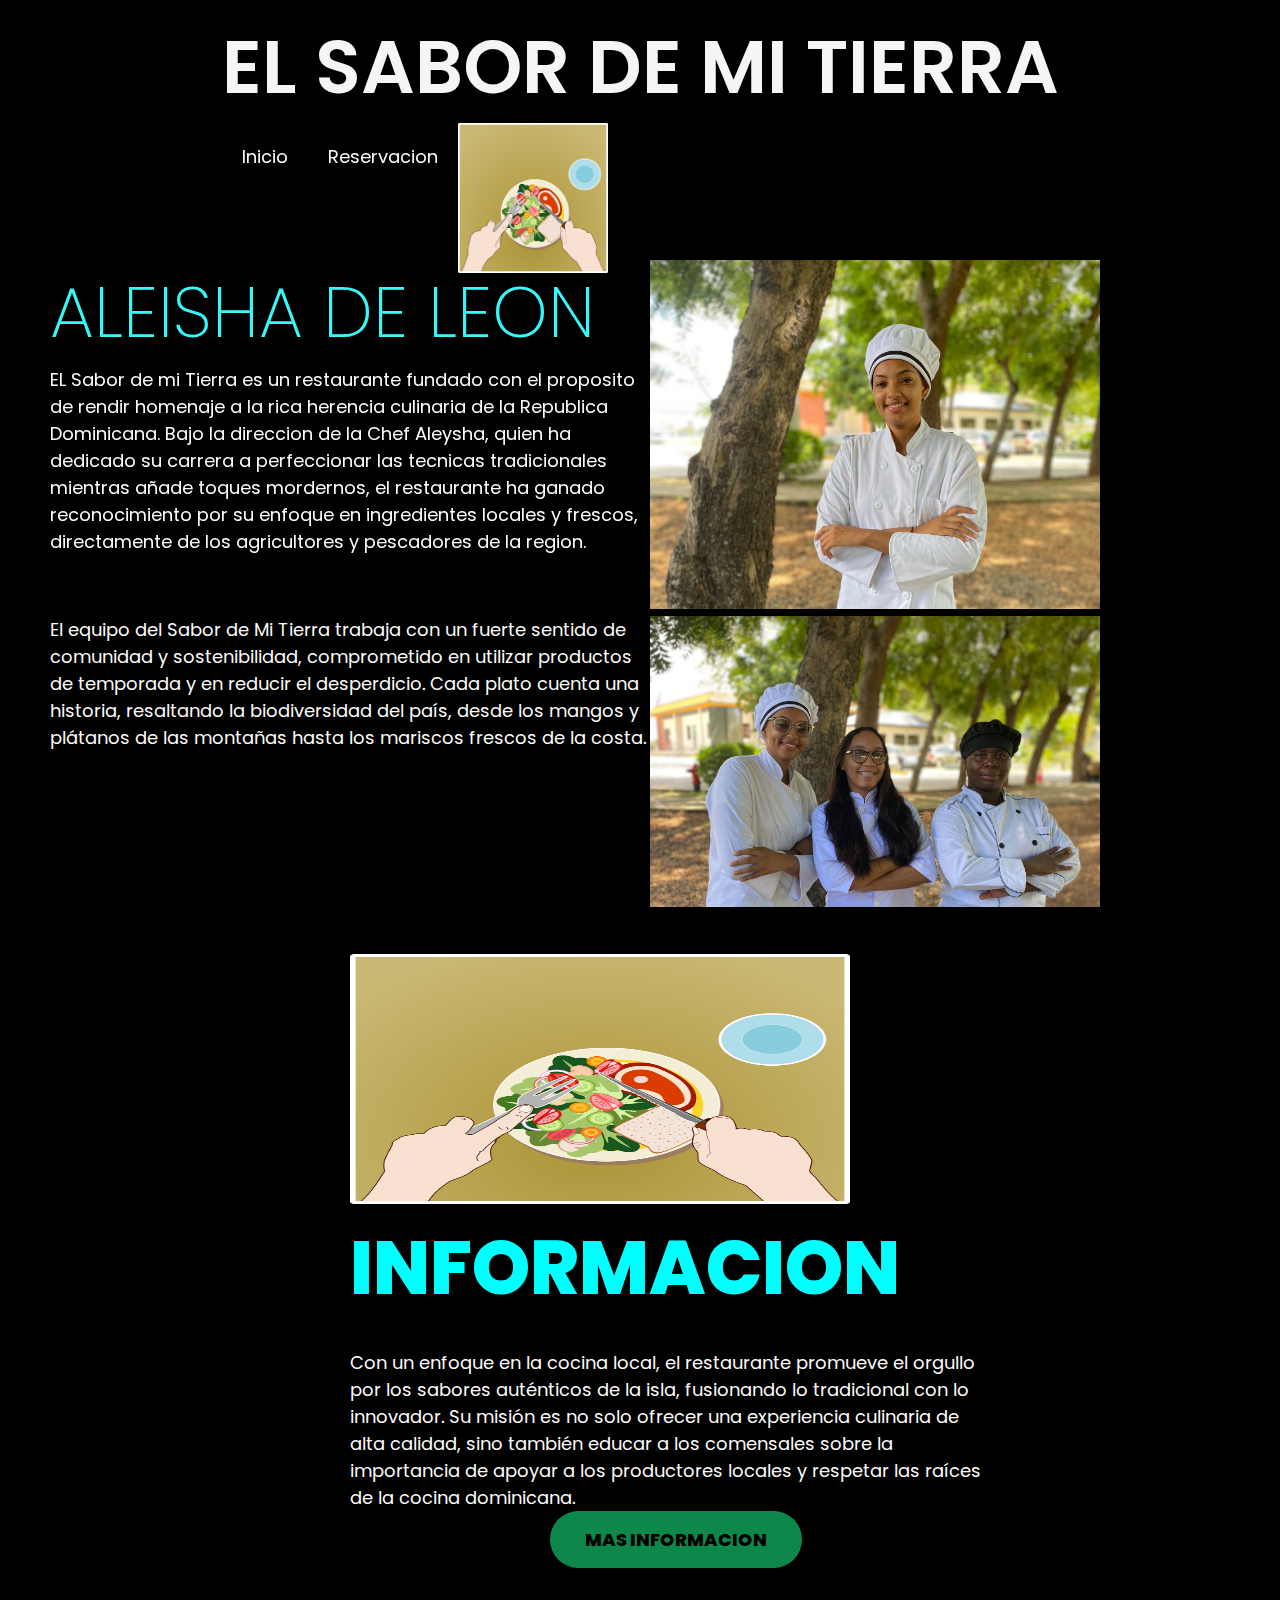
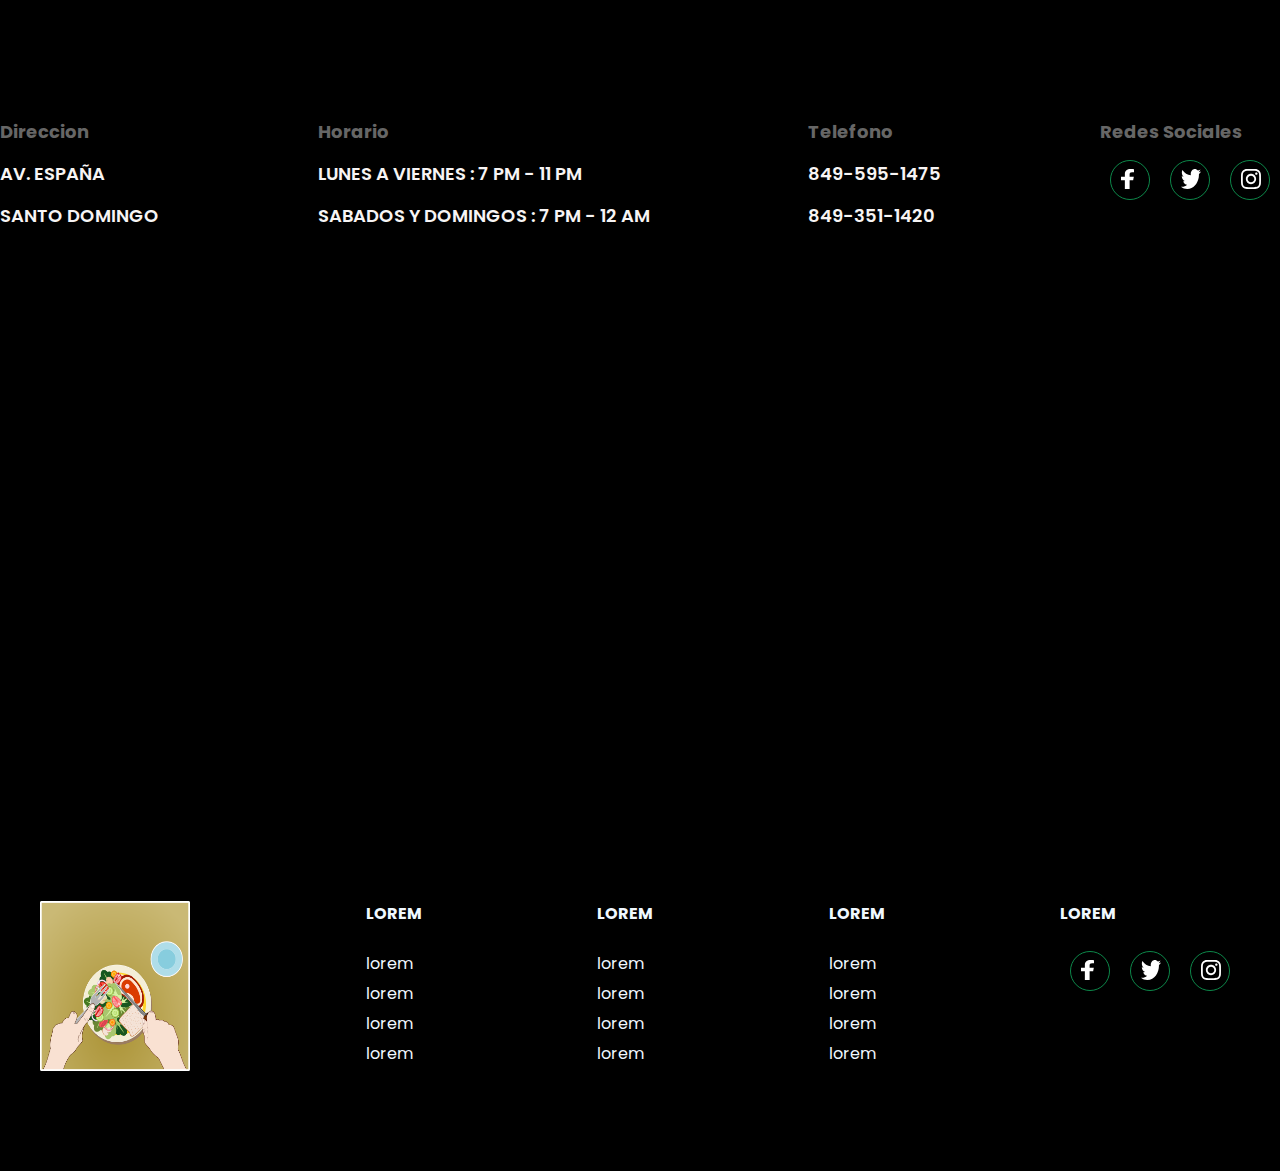
<file: Para Aleysha (1)/Para Aleysha/N.html>
<!DOCTYPE html>
<html lang="en">

<head>
    <meta charset="UTF-8">

    <meta name="viewport" content="width=device-width, initial-scale=1.0">
    <title>Nosotros</title>
    <link rel="stylesheet" href="https://cdn.jsdelivr.net/npm/swiper/swiper-bundle.min.css" />
    <link rel="stylesheet" href="style.css">
</head>

<body>
    <header>
        <div class="menu container">

            <img class="logo-1" src="img/food.webp" alt="">
            <input type="checkbox" id="menu" />
            <label for="menu">
                <img src="img/menu.png" class="menu-icono" alt="">
            </label>
            <div class="header-content container">

            </div>
            <nav class="navbar">
                <div class="tema">
                    <div class="tema-txt">
                        <h1>El Sabor de mi Tierra</h1>

                        <div class="menu-1">
                            <ul>
                                <li><a href="index.html">Inicio</a></li>
                                <li><a href="R.html">Reservacion</a></li>
                            </ul>
                        </div>
                        <img class="logo-2" src="img/food.webp" alt="">
                    </div>
                </div>

                <div class="header2-content container">

                    <div class="swiper mySwiper-1">
                        <div class="swiper-wrapper">

                            <div class="swiper-slide">
                                <div class="slider9">
                                    <div class="slider9-txt">
                                        <H4>Aleisha de Leon</H4>
                                        <p>
                                            EL Sabor de mi Tierra es un restaurante fundado con el proposito de rendir
                                            homenaje a la rica herencia culinaria de la Republica Dominicana. Bajo la
                                            direccion de la Chef Aleysha, quien ha dedicado su carrera a perfeccionar
                                            las tecnicas tradicionales mientras añade toques mordernos, el restaurante
                                            ha ganado reconocimiento por su enfoque en ingredientes locales y frescos,
                                            directamente de los agricultores y pescadores de la region.
                                        </p>
                                    </div>
                                    <div class="slider9-img">
                                        <img src="img/IMG-20241020-WA0015.jpg" alt="">
                                    </div>
                                </div>
                            </div>
                        </div>
                        <div class="swiper-slide">
                            <div class="slider9">
                                <div class="slider9-txt">
                                    <p>
                                        El equipo del Sabor de Mi Tierra trabaja con un fuerte sentido de comunidad y
                                        sostenibilidad, comprometido en utilizar productos de temporada y en reducir el
                                        desperdicio. Cada plato cuenta una historia, resaltando la biodiversidad del
                                        país, desde los mangos y plátanos de las montañas hasta los mariscos
                                        frescos de la costa.
                                    </p>
                                </div>
                                <div class="slider9-img">
                                    <img src="img/IMG-20241020-WA0014.jpg" alt="">
                                </div>
                            </div>
                        </div>
                    </div>
                </div>
            </nav>
        </div>

    </header>

    <section class="info-img">
        <div>
            <img src="img/food.webp" alt="">
        </div>

        <div class="info-txt">
            <h2>Informacion</h2>
            <p>
                Con un enfoque en la cocina local, el restaurante promueve el orgullo por los sabores auténticos de la
                isla, fusionando lo tradicional con lo innovador. Su misión es no solo ofrecer una experiencia culinaria
                de alta calidad, sino también educar a los comensales sobre la importancia de apoyar a los productores
                locales y respetar las raíces de la cocina dominicana.
                <a href="#" class="btn-2">Mas Informacion</a>
        </div>

    </section>

    <section class="horario">
        <div class="horario-txt">
            <div class="txt">
                <h4>Direccion</h4>
                <p>Av. España</p>
                <p>Santo Domingo</p>
            </div>
            <div class="txt">
                <h4>Horario</h4>
                <p>Lunes a Viernes : 7 pm - 11 pm</p>
                <p>Sabados y Domingos : 7 pm - 12 am</p>
            </div>
            <div class="txt">
                <h4>Telefono</h4>
                <p>849-595-1475</p>
                <p>849-351-1420</p>
            </div>
            <div class="txt">
                <h4>Redes Sociales</h4>
                <div class="socials">
                    <a href="#">
                        <div class="social">
                            <img src="img/s1.svg" alt="">

                        </div>
                    </a>
                    <a href="#">
                        <div class="social">
                            <img src="img/s2.svg" alt="">

                        </div>
                    </a>
                    <a href="#">
                        <div class="social">
                            <img src="img/s3.svg" alt="">

                        </div>
                    </a>
                </div>
            </div>
        </div>
    </section>

    <section>
        <iframe class="map" 
            src="https://www.google.com/maps/embed?pb=!1m18!1m12!1m3!1d121090.55491241552!2d-69.94687995!3d18.48004235!2m3!1f0!2f0!3f0!3m2!1i1024!2i768!4f13.1!3m3!1m2!1s0x8eaf89f1107ea5ab%3A0xd6c587b82715c164!2sSanto%20Domingo!5e0!3m2!1ses-419!2sdo!4v1729890390942!5m2!1ses-419!2sdo"
            width="100%" height="450" style="border:0;" allowfullscreen="" loading="lazy"
            referrerpolicy="no-referrer-when-downgrade"></iframe>
    </section>

    <footer class="footer container">
        <img class="logo-2" src="img/food.webp" alt="">
        <div class="links">
            <h4>Lorem</h4>
            <ul>
                <li><a href="#">lorem</a></li>
                <li><a href="#">lorem</a></li>
                <li><a href="#">lorem</a></li>
                <li><a href="#">lorem</a></li>
            </ul>
        </div>
        <div class="links">
            <h4>Lorem</h4>
            <ul>
                <li><a href="#">lorem</a></li>
                <li><a href="#">lorem</a></li>
                <li><a href="#">lorem</a></li>
                <li><a href="#">lorem</a></li>
            </ul>
        </div>
        <div class="links">
            <h4>Lorem</h4>
            <ul>
                <li><a href="#">lorem</a></li>
                <li><a href="#">lorem</a></li>
                <li><a href="#">lorem</a></li>
                <li><a href="#">lorem</a></li>
            </ul>
        </div>
        <div class="links">
            <h4>Lorem</h4>
            <div class="socials">
                <a href="#">
                    <div class="social">
                        <img src="img/s1.svg" alt="">

                    </div>
                </a>
                <a href="#">
                    <div class="social">
                        <img src="img/s2.svg" alt="">

                    </div>
                </a>
                <a href="#">
                    <div class="social">
                        <img src="img/s3.svg" alt="">

                    </div>
                </a>
            </div>
        </div>

    </footer>
</body>
</file>
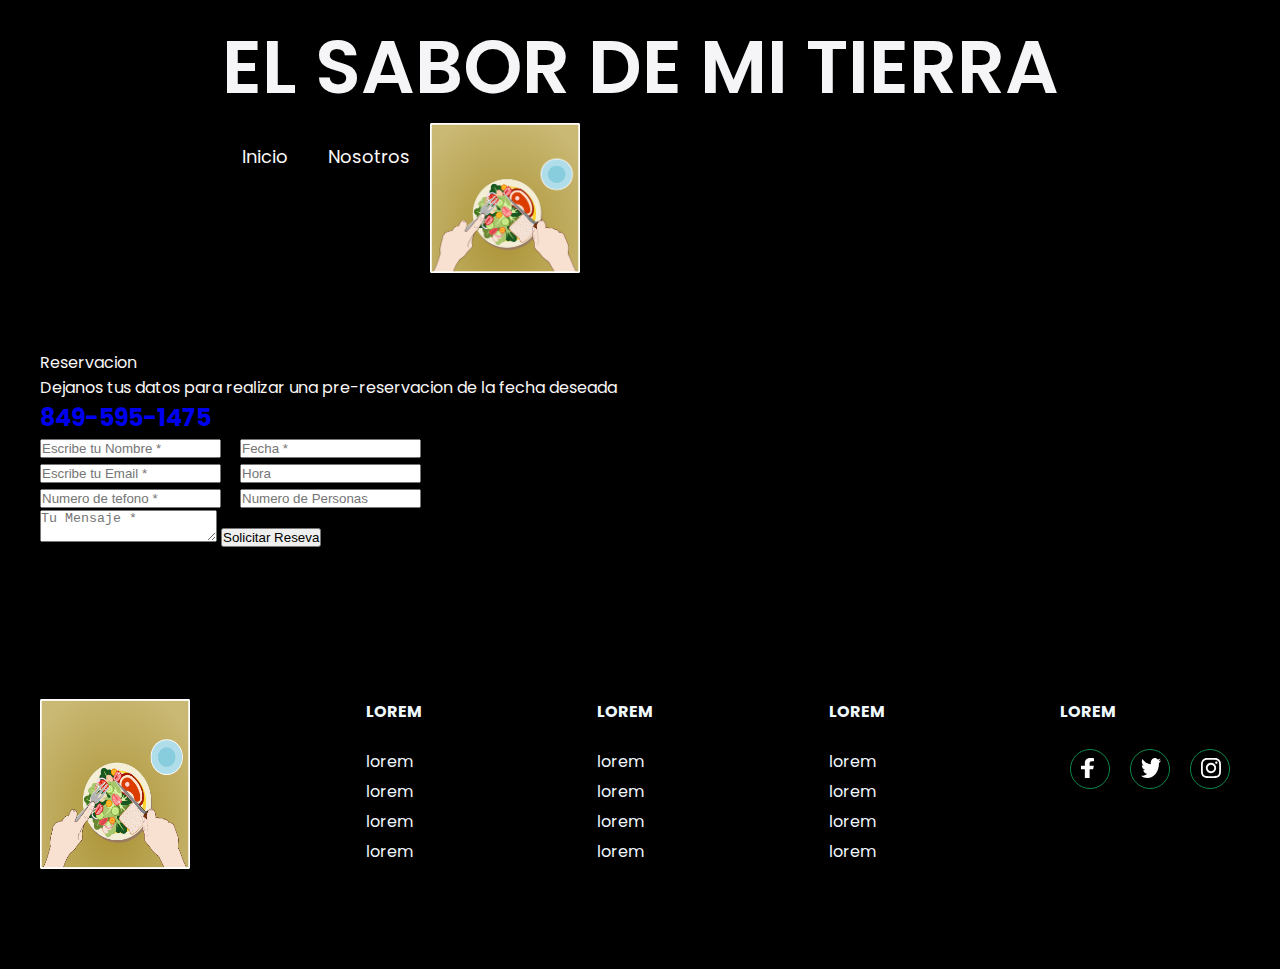
<file: Para Aleysha (1)/Para Aleysha/R.html>
<!DOCTYPE html>
<html lang="en">

<head>
    <meta charset="UTF-8">
    
    <meta name="viewport" content="width=device-width, initial-scale=1.0">
    <title>Resevacion</title>
    <link rel="stylesheet" href="https://cdn.jsdelivr.net/npm/swiper/swiper-bundle.min.css" />
    <link rel="stylesheet" href="style.css">

</head>

<body>
    <header>
        <div class="menu container">

            <img class="logo-1" src="img/food.webp" alt="">
            <input type="checkbox" id="menu" />
            <label for="menu">
                <img src="img/menu.png" class="menu-icono" alt="">
            </label> <div class="header-content container">
                
            </div>
            <nav class="navbar">
                <div class="tema">
                    <div class="tema-txt">
                        <h1>El Sabor de mi Tierra</h1>
                 
                <div class="menu-1">
                    <ul>
                        <li><a href="index.html">Inicio</a></li>
                        <li><a href="N.html">Nosotros</a></li>
                    </ul>
                </div>
                <img class="logo-2" src="img/food.webp" alt="">
            </div>
        </div>
    </nav>
    </div>
        <div class="header3-content container">
        <div id="reservations"></div>
        <section class="reservation-zone">
            <div class="Reserva"> 

                <div class="row">
                    <div class="col-md-12">
                        
                        <div class="header-textcenter">
                            <div class="header-title">
                                <i class="fa fa-spoon"></i> Reservacion <i class="fa fa-spoon"></i>
                            </div>
                            <p>Dejanos tus datos para realizar una pre-reservacion de la fecha deseada</p>
                        </div>
                        

                    
                        <div class="phone center">
                            <a href="tel:#">
                                <h2>849-595-1475</h2>
                            </a>
                        </div>
                        

                        <form role="form" class="form-contact" action="php/reservations.php" method="GET">
                            <div class="row">
                                <div class="col-md-6">
                                    <input type="text" class="form-control" placeholder="Escribe tu Nombre *" required="required" name="name">
                                    <input type="email" class="form-control" placeholder="Escribe tu Email *" required="required" name="email">
                                    <input type="tel" class="form-control" placeholder="Numero de tefono *" name="phone">
                                </div>

                                <div class="col-md-6">
                                    <input type="text" class="form-control" placeholder="Fecha *" required="required" name="date" id="datepicker">
                                    <input type="text" class="form-control" placeholder="Hora" required="required" name="time">
                                    <input type="text" class="form-control" placeholder="Numero de Personas" required="required" name="party">
                                </div>
                            </div>

                            <div class="row">
                                <div class="col-md-12">
                                    <textarea required="required" placeholder="Tu Mensaje *" name="message"></textarea>
                                    <button type="submit" class="btn btn-primary btn-sm btn-block">Solicitar Reseva</button>
                                </div>
                            </div>
                            
                        </form>
                        <div class="result-reservations center"></div>

                    </div>
                </div>
            </div>
    </div>
    </header>
    <footer class="footer container">
        <img class="logo-2" src="img/food.webp" alt="">
        <div class="links">
            <h4>Lorem</h4>
            <ul>
                <li><a href="#">lorem</a></li>
                <li><a href="#">lorem</a></li>
                <li><a href="#">lorem</a></li>
                <li><a href="#">lorem</a></li>
            </ul>
        </div>
        <div class="links">
            <h4>Lorem</h4>
            <ul>
                <li><a href="#">lorem</a></li>
                <li><a href="#">lorem</a></li>
                <li><a href="#">lorem</a></li>
                <li><a href="#">lorem</a></li>
            </ul>
        </div>
        <div class="links">
            <h4>Lorem</h4>
            <ul>
                <li><a href="#">lorem</a></li>
                <li><a href="#">lorem</a></li>
                <li><a href="#">lorem</a></li>
                <li><a href="#">lorem</a></li>
            </ul>
        </div>
        <div class="links">
            <h4>Lorem</h4>
            <div class="socials">
                <a href="#">
                    <div class="social">
                        <img src="img/s1.svg" alt="">

                    </div>
                </a>
                <a href="#">
                    <div class="social">
                        <img src="img/s2.svg" alt="">

                    </div>
                </a>
                <a href="#">
                    <div class="social">
                        <img src="img/s3.svg" alt="">

                    </div>
                </a>
            </div>
        </div>

    </footer>
</body>
</file>
<file: Para Aleysha (1)/Para Aleysha/style.css>
@import url('https://fonts.googleapis.com/css2?family=Poppins:ital,wght@0,100;0,200;0,300;0,400;0,500;0,600;0,700;0,800;0,900;1,100;1,200;1,300;1,400;1,500;1,600;1,700;1,800;1,900&display=swap');

* {
    margin: 0;
    padding: 0;
    box-sizing: border-box;
    text-decoration: none;
    list-style: none;
}

body {
    background-color: black;
    font-family: "Poppins", sans-serif;
}

.container {
    max-width: 1200px;
    margin: 0 auto;
}

.swiper-button-prev::after {
    font-size: 25px;
}

.swiper-button-next::after {
    font-size: 25px;
}

.swiper-button-next {
    color: #0d884a;
}

.swiper-button-prev {
    color: #0d884a;
}

.swiper-pagination-bullet {
    background-color: rgb(61, 248, 23);
}

.swiper-pagination-bullet-active {
    background-color: rgb(61, 248, 23);
}
.tema {
    position:absolute;
    top: 0px;
    left: 0;
    right: 0;
    display: flex;
    justify-content: center;
    z-index: 1000;
}
.tema-txt h1{
    font-size: 75px;
    color: rgb(245, 245, 247);
    text-transform: uppercase;
    font-weight: 600;
}
.menu {
    position:relative;
    top: 10px;
    left: 0;
    right: 0;
    display: flex;
    justify-content: center;
    z-index: 900;
}

.navbar {
    display: flex;
}
.menu-1 {
    margin-right: 180px;
}
.menu-2 {
    margin-left: 180px;
    display: flex;
    align-items: center;
}
.row {
    margin-right: 400px;
    display: flex;
    align-items: left;
}
.header-textcenter {
    color: #f8f6f6;
}
.logo-1 {
    width: 0;
}
.logo-2 {
    width: 150px;
    margin: 0px;
}

.socials {
    display: flex;
}
.social {
    margin: 0 10px;
    height: 40px;
    width: 40px;
    border: 1px solid #0d884a;
    border-radius: 50px;
}
.social:hover {
    background-color: #0d884a;
}
.social img {
    margin: 8px 0 0 10px;
}

.menu .navbar ul li {
    position: relative;
    float: left;
}
.menu .navbar ul li a {
    font-size: 18px;
    padding: 20px;
    color: rgb(252, 248, 248);
    display: block;
}
.menu .navbar ul li a:hover {
    color: #0d884a;
}

#menu {
    display: none;
}

.menu-icono {
    width: 25px;
}

.menu label {
    cursor: pointer;
    display: none;
}

.header-content {
    margin-top: 150px;
    padding-bottom: 50px;
}
.header2-content {
    margin-top: 250px;
    padding-bottom: 50px;
}
.header3-content {
    margin-top: 150px;
    padding-bottom: 50px;
}

.slider {
    display: flex;
    align-items: center;
}
.slider-txt {
    margin-left: 85px;
    width: 50%;
}
.slider-txt h1 {
    font-size: 70px;
    color: rgb(235, 240, 240);
    text-transform: uppercase;
    font-weight: 800;
}
.slider-txt p {
    font-size: 18px;
    color: rgb(253, 251, 248);
}
.slider-img {
    width: 50%;
}
.slider-img img {
    margin-right: 525px;
    width: 550px;
}

.slider9 {
    display: flex;
    align-items: right;
    top: 20px;
}
.slider9-img {
    width: 10%;
}
.slider9-img img {
    margin-right: 400px;
    width: 450px;
}
.slider9-txt {
    margin-left: 10px;
    width: 50%;
}
.slider9-txt h4 {
    font-size: 70px;
    color: rgb(55, 248, 248);
    text-transform: uppercase;
    font-weight: 200;
}
.slider9-txt p {
    font-size: 18px;
    color: rgb(253, 251, 248);
}
.botones {
    margin-top: 50px;
}

.btn-1 {
    display: inline-block;
    padding: 15px 35px;
    border: 2px solid #0d884a;
    color: rgb(237, 244, 248);
    font-weight: 800;
    letter-spacing: 2px;
    text-transform: uppercase;
    margin-right: 20px;
    border-radius: 50px;
}

.btn-1:hover {
    background-color: #0d884a;
}

.products {
    background-color: black;
}

.tabs {
    display: flex;
    flex-wrap: wrap;
    padding: 100px 0px;
}

.tabs label {
    width: 15%;
    order: 1;
    display: block;
    padding: 20px 0;
    text-align: center;
    cursor: pointer;
    color: rgb(250, 246, 246);
    font-weight: 700;
    font-size: 18px;
    text-transform: uppercase;
    transition: background ease 0.2s;
}

.tabs .tab {
    order: 99;
    flex-grow: 1;
    width: 100;
    display: none;
    padding-top: 25px;
}

.tabs input[type="radio"] {
    display: none;
}
.tabs input[type="radio"]:checked + label {
    border-bottom: 2px solid #0d884a;
    color: #13f584;
}
.tabs input[type="radio"]:checked + label + .tab {
    display: block;
}

.product {
    display: flex;
    align-items: center;
    padding: 25px;
    margin: 0 10px;
}
.product-img {
    width: 50%;
    text-align: left;
}
.product-img h4 {
    display: inline-block;
    padding: 5px 7px;
    line-height: 15px;
    color: rgb(253, 253, 253);
    font-size: 14px;
    text-transform: uppercase;
    font-weight: 800;
    border: 2px solid #f0eded;
    border-radius: 10px;
    margin-bottom: 50px;
}
.product-img img {
    width: 150px;
    height: 120px;
}
.product-txt {
    width: 50%;
    margin-left: 10px;
    text-align: left;
}
.product-txt h4 {
    color: rgb(249, 252, 252);
    font-size: 18px;
    text-transform: uppercase;
    font-weight: 800;
    margin-bottom: 5px;
}
.product-txt p {
    color: rgb(248, 242, 242);
    font-size: 16px;
    margin-bottom: 15px;
}
.product-txt span {
    color: rgb(252, 249, 249);
    font-size: 18px;
    font-weight: 800;
}

.info {
    padding: 100px;
    display: flex;
    align-items: center;
}
.info-img {
    margin-left: 350px;
    width: 50%;
}
.info-img img {
    width: 500px;
    height: 250px;
}
.info-txt h2 {
    font-size: 75px;
    color:aqua;
    font-weight: 800;
    text-transform: uppercase;
    margin-bottom: 25px;
}
.info-txt p {
    font-size: 18px;
    color: #fdfbfb;
    margin-bottom: 50px;
}

.btn-2 {
    margin-left: 200px;
    display: inline-block;
    padding: 15px 35px;
    background-color: #0d884a;
    color: black;
    font-weight: 800;
    text-transform: uppercase;
    border-radius: 50px;
}
.btn-2:hover {
    background-color: #084b29;
}

.horario {
    padding: 100px 0px;
    background-color:black;
}
.horario-info h2 {
    font-size: 75px;
    color: rgb(247, 245, 245);
    font-weight: 800;
    text-transform: uppercase;
    margin-bottom: 50px;
}
.horario-txt {
    display: flex;
    justify-content: space-between;
}

.txt {
    color: #f7f4f4;
}
.txt h4 {
    font-size: 18px;
    color: #666666;
    margin-bottom: 15px;
}
.txt p {
    font-size: 18px;
    text-transform: uppercase;
    font-weight: 600;
    margin-bottom: 15px;
}

/*.map {
    filter: grayscale(100%) invert(92%) contrast(93%);
}*/

.footer {
    padding: 100px 0px;
    display: flex;
    justify-content: space-between;
}

.links h4 {
    color: aliceblue;
    text-transform: uppercase;
    margin-bottom: 25px;
}
.links ul li a {
    color: aliceblue;
    font-size: 16px;
    margin-bottom: 5px;
    display: inline-block;
}

@media(max-width: 991px) {
   
    .tema {
        top: 100px;
        margin-left: 10px;
        padding: 100px;
        justify-content: space-between;
    }
    .menu {
        margin-left: 400px;
        padding: 20px;
        justify-content: space-between;
    }
    .menu-2 {
        display: none;
    }

    .logo-1 {
        width: 100px;
    }
    .logo-2 {
        width: 0;
    }

    .menu label {
        display: initial;
    }
    .menu .navbar {
        position: absolute;
        top: 100%;
        left: 0;
        right: 0;
        background-color: #666666;
        display: none;
    }
    .menu .navbar ul li {
        width: 100%;
    }

    #menu:checked ~ .navbar {
        display: initial;
    }

    .header-content {
        padding: 30px;
        margin-top: 100px;
    }

    .slider {
        flex-direction: column;
    }
    .slider-txt h1 {
        font-size: 50px;
    }
    .slider-txt {
        margin-left: 0;
        width: 100%;
        text-align: center;
        margin-bottom: 50px;
    }
    .slider-txt p {
        font-size: 16px;
    }
    .slider-img {
        width: 100%;
        text-align: center;
    }
    .slider-img img {
        margin-right: 0px;
        width: 300px;
    }

    .slider1 {
        flex-direction: column;
    }
    .slider1-img {
        width: 100%;
        text-align: center;
    }
    .slider1-img img {
        margin-right: 0px;
        width: 300px;
    }

    .slider1-txt {
        margin-left: 0;
        width: 100%;
        text-align: center;
        margin-bottom: 50px;
    }
    .slider1-txt h1 {
        font-size: 50px;
    }
    .slider1-txt p {
        font-size: 16px;
    }

    .btn-1 {
        padding: 10px 25px;
        font-size: 14px;
    }

    .swiper-horizontal > .swiper-pagination-bullets,
    .swiper-pagination-bullets,.swiper-pagination-horizontal,
    .swiper-pagination-custom,
    .swiper-pagination-fraction {
        bottom: -7px
    }

    .tabs {
        padding: 50px 30px;
    }
    .tabs label {
        width: 33%;
    }

    .info {
        padding: 30px;
        flex-direction: column;
    }
    .info-img {
        width: 100%;
        text-align: center;
    }

    .info-img img {
        width: 400px;
        height: 200px;
        margin-bottom: 25px;
    }
    .info-txt {
        width: 100%;
        text-align: center;
    }
    .info-txt h2 {
        font-size: 50px;
    }
    .info-txt p {
        font-size: 16px;
    }

    .btn-1 {
        font-size: 16px;
    }

    .horario {
        padding: 30px;
        text-align: center;
    }
    .horario-info h2 {
        font-size: 50px;
        margin-bottom: 15px;
    }
    .horario-txt {
        flex-direction: column;
    }

    .socials {
        justify-content: center;
    }

    .social img {
        margin: 8px 0 0;
       
    }

    .footer {
        padding: 30px;
        flex-direction: column;
        text-align: center;
    }

    .links h4 {
        margin: 25ox 0px 10px 0px;
    }

}
</file>
